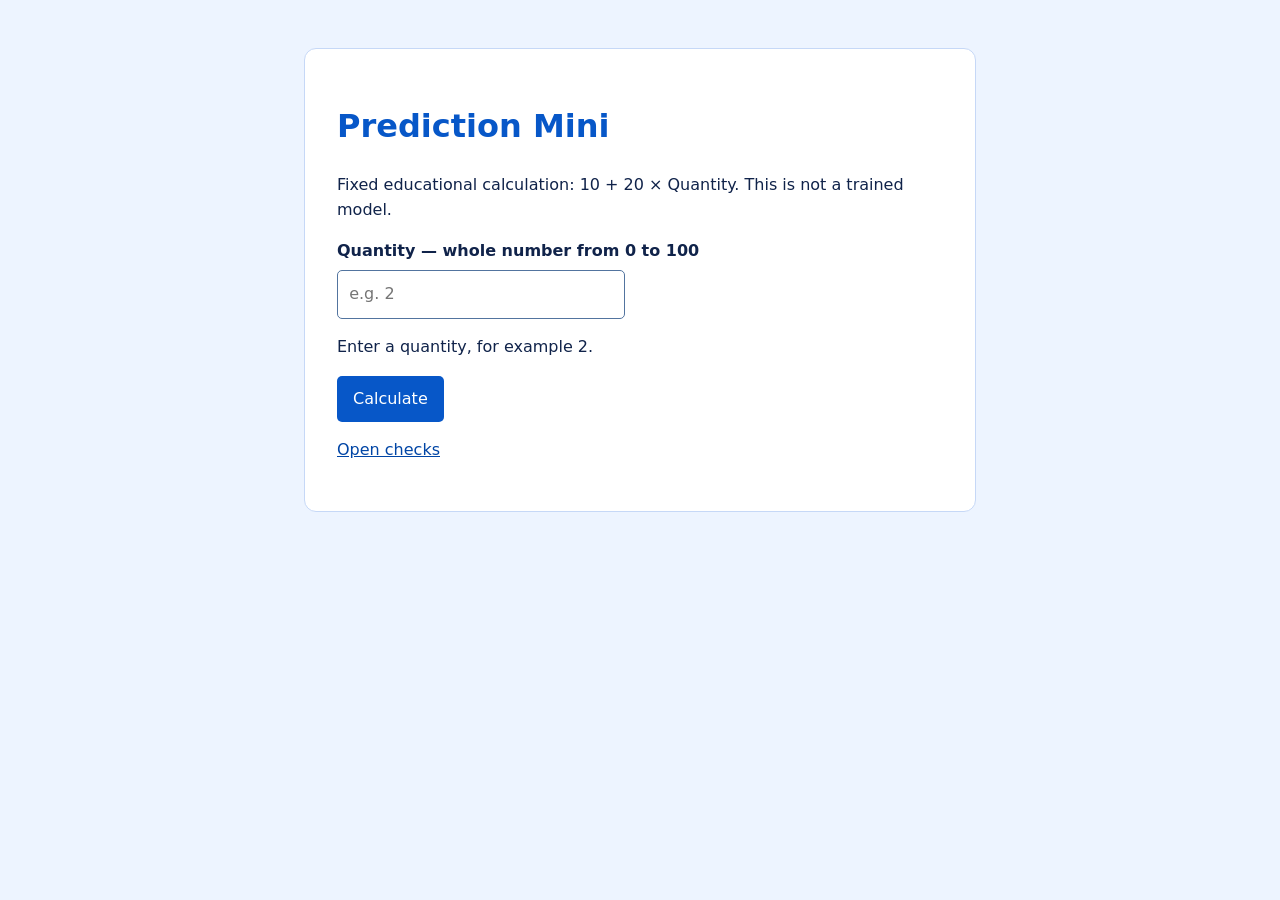
<file: index.html>
<!doctype html>
<html lang="en"><head><meta charset="utf-8"><meta name="viewport" content="width=device-width,initial-scale=1"><title>Prediction Mini</title><link rel="stylesheet" href="styles.css"><script src="app.js" defer></script></head>
<body><main><h1>Prediction Mini</h1><p>Fixed educational calculation: 10 + 20 × Quantity. This is not a trained model.</p><form id="prediction-form" novalidate><label for="quantity">Quantity — whole number from 0 to 100</label><input id="quantity" name="quantity" type="text" inputmode="numeric" placeholder="e.g. 2" autocomplete="off" aria-describedby="input-help"><p id="input-help">Enter a quantity, for example 2.</p><button type="submit">Calculate</button></form><p id="error" role="alert"></p><p id="result" aria-live="polite"></p><p><a href="checks.html">Open checks</a></p></main></body></html>
</file>
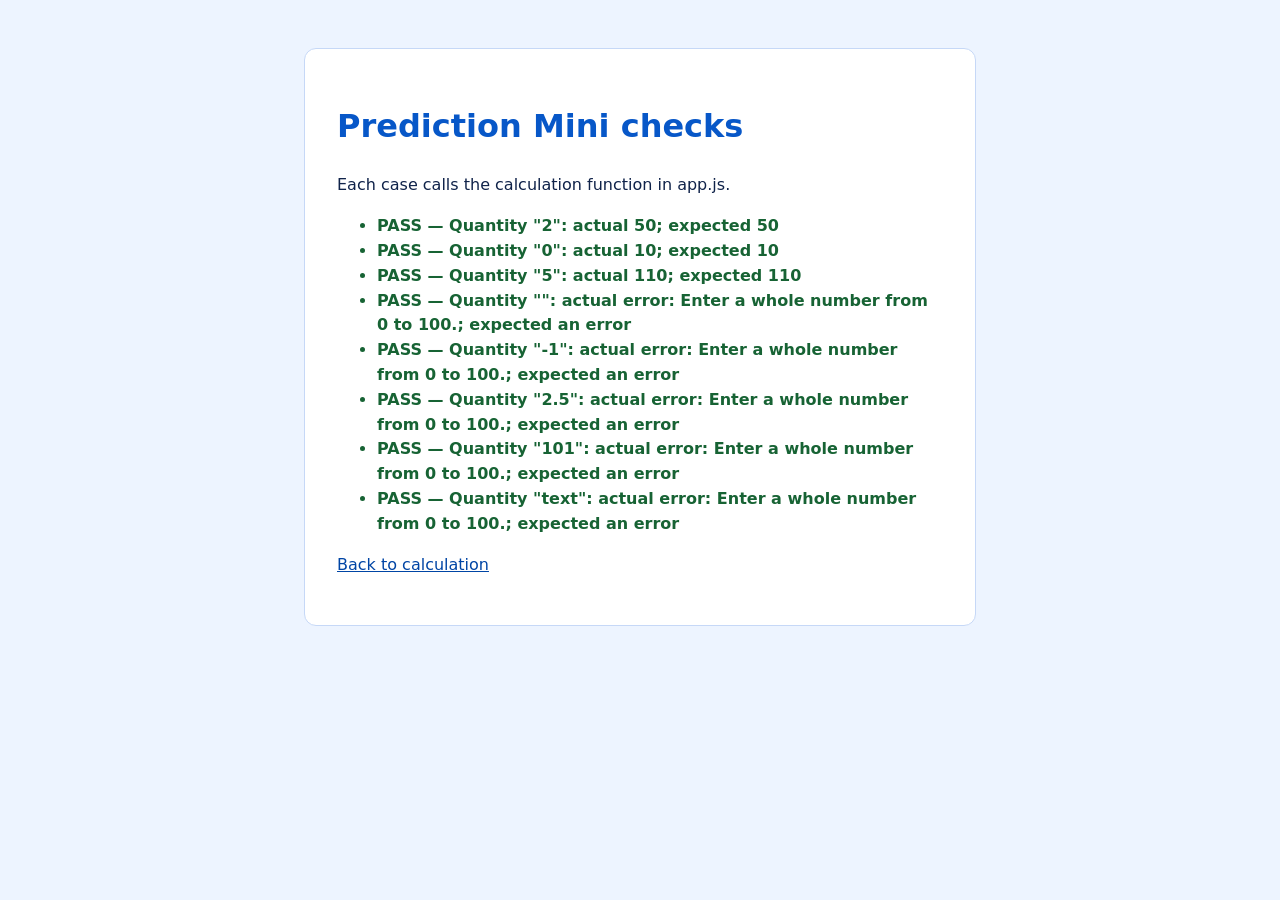
<file: checks.html>
<!doctype html>
<html lang="en"><head><meta charset="utf-8"><meta name="viewport" content="width=device-width,initial-scale=1"><title>Prediction Mini checks</title><link rel="stylesheet" href="styles.css"><script src="app.js" defer></script><script defer>
document.addEventListener("DOMContentLoaded", function () {
  const cases = [
    {input:"2", expected:50}, {input:"0", expected:10}, {input:"5", expected:110},
    {input:"", invalid:true}, {input:"-1", invalid:true}, {input:"2.5", invalid:true},
    {input:"101", invalid:true}, {input:"text", invalid:true}
  ];
  const list = document.getElementById("checks");
  cases.forEach(function (item) {
    let actual, rejected = false;
    try { actual = calculatePrediction(item.input); } catch (error) { rejected = true; actual = error.message; }
    const passed = item.invalid ? rejected : !rejected && actual === item.expected;
    const li = document.createElement("li");
    li.className = passed ? "pass" : "fail";
    li.textContent = (passed ? "PASS" : "FAIL") + " — Quantity " + JSON.stringify(item.input) + ": actual " + (rejected ? "error: " + actual : actual) + "; expected " + (item.invalid ? "an error" : item.expected);
    list.appendChild(li);
  });
});
</script></head><body><main><h1>Prediction Mini checks</h1><p>Each case calls the calculation function in app.js.</p><ul id="checks"></ul><p><a href="index.html">Back to calculation</a></p></main></body></html>
</file>
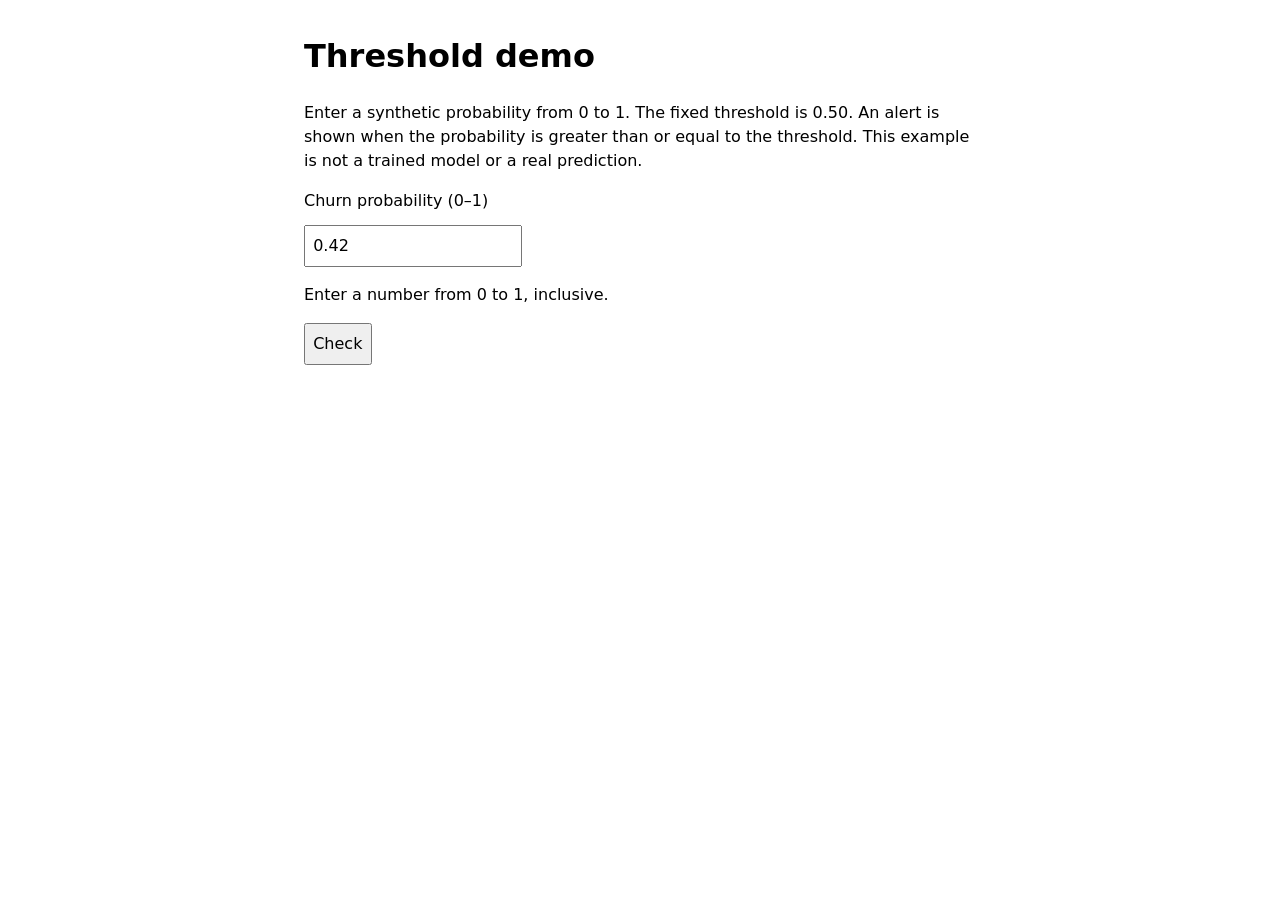
<file: threshold-demo.html>
<!doctype html>
<html lang="en">
<head>
  <meta charset="utf-8">
  <meta name="viewport" content="width=device-width, initial-scale=1">
  <title>Threshold demo</title>
  <style>body { font-family: system-ui, sans-serif; line-height: 1.5; max-width: 42rem; margin: 2rem auto; padding: 0 1rem; } label, input, button { display: block; margin: .7rem 0; } input, button { font: inherit; padding: .45rem; } #error { color: #a11; }</style>
</head>
<body>
  <main>
    <h1>Threshold demo</h1>
    <p>Enter a synthetic probability from 0 to 1. The fixed threshold is 0.50. An alert is shown when the probability is greater than or equal to the threshold. This example is not a trained model or a real prediction.</p>
    <form id="threshold-form" novalidate>
      <label for="probability">Churn probability (0–1)</label>
      <input id="probability" type="number" min="0" max="1" step="any" value="0.42" required aria-describedby="help">
      <p id="help">Enter a number from 0 to 1, inclusive.</p>
      <button type="submit">Check</button>
    </form>
    <p id="error" role="alert"></p>
    <p id="result" aria-live="polite"></p>
  </main>
  <script>
    const form = document.getElementById('threshold-form');
    const input = document.getElementById('probability');
    const error = document.getElementById('error');
    const result = document.getElementById('result');
    const threshold = 0.50;

    form.addEventListener('submit', (event) => {
      event.preventDefault();
      error.textContent = '';
      result.textContent = '';
      const value = input.value.trim();
      const probability = Number(value);
      if (value === '' || !Number.isFinite(probability) || probability < 0 || probability > 1) {
        error.textContent = 'Enter a number from 0 to 1, inclusive.';
        return;
      }
      result.textContent = 'p=' + value + ' → ' + (probability >= threshold ? 'Alert' : 'No alert');
    });
  </script>
</body>
</html>
</file>
<file: styles.css>
* { box-sizing: border-box; }
body { margin: 0; background: #edf4ff; color: #10234a; font: 1rem/1.55 system-ui, sans-serif; }
main { max-width: 42rem; margin: 3rem auto; padding: 2rem; background: white; border: 1px solid #c6d8f7; border-radius: 12px; }
h1 { color: #0757c8; }
label { display: block; font-weight: 700; margin-bottom: .4rem; }
input { width: 100%; max-width: 18rem; padding: .7rem; border: 1px solid #52749f; border-radius: 5px; font: inherit; }
button { display: block; padding: .65rem 1rem; border: 0; border-radius: 5px; background: #0757c8; color: white; font: inherit; cursor: pointer; }
a { color: #0045a5; }
:focus-visible { outline: 3px solid #ef9c00; outline-offset: 3px; }
#error, .fail { color: #a31621; font-weight: 700; }
.pass { color: #176334; font-weight: 700; }
@media (max-width: 600px) { main { margin: 1rem; padding: 1.25rem; } }
</file>
